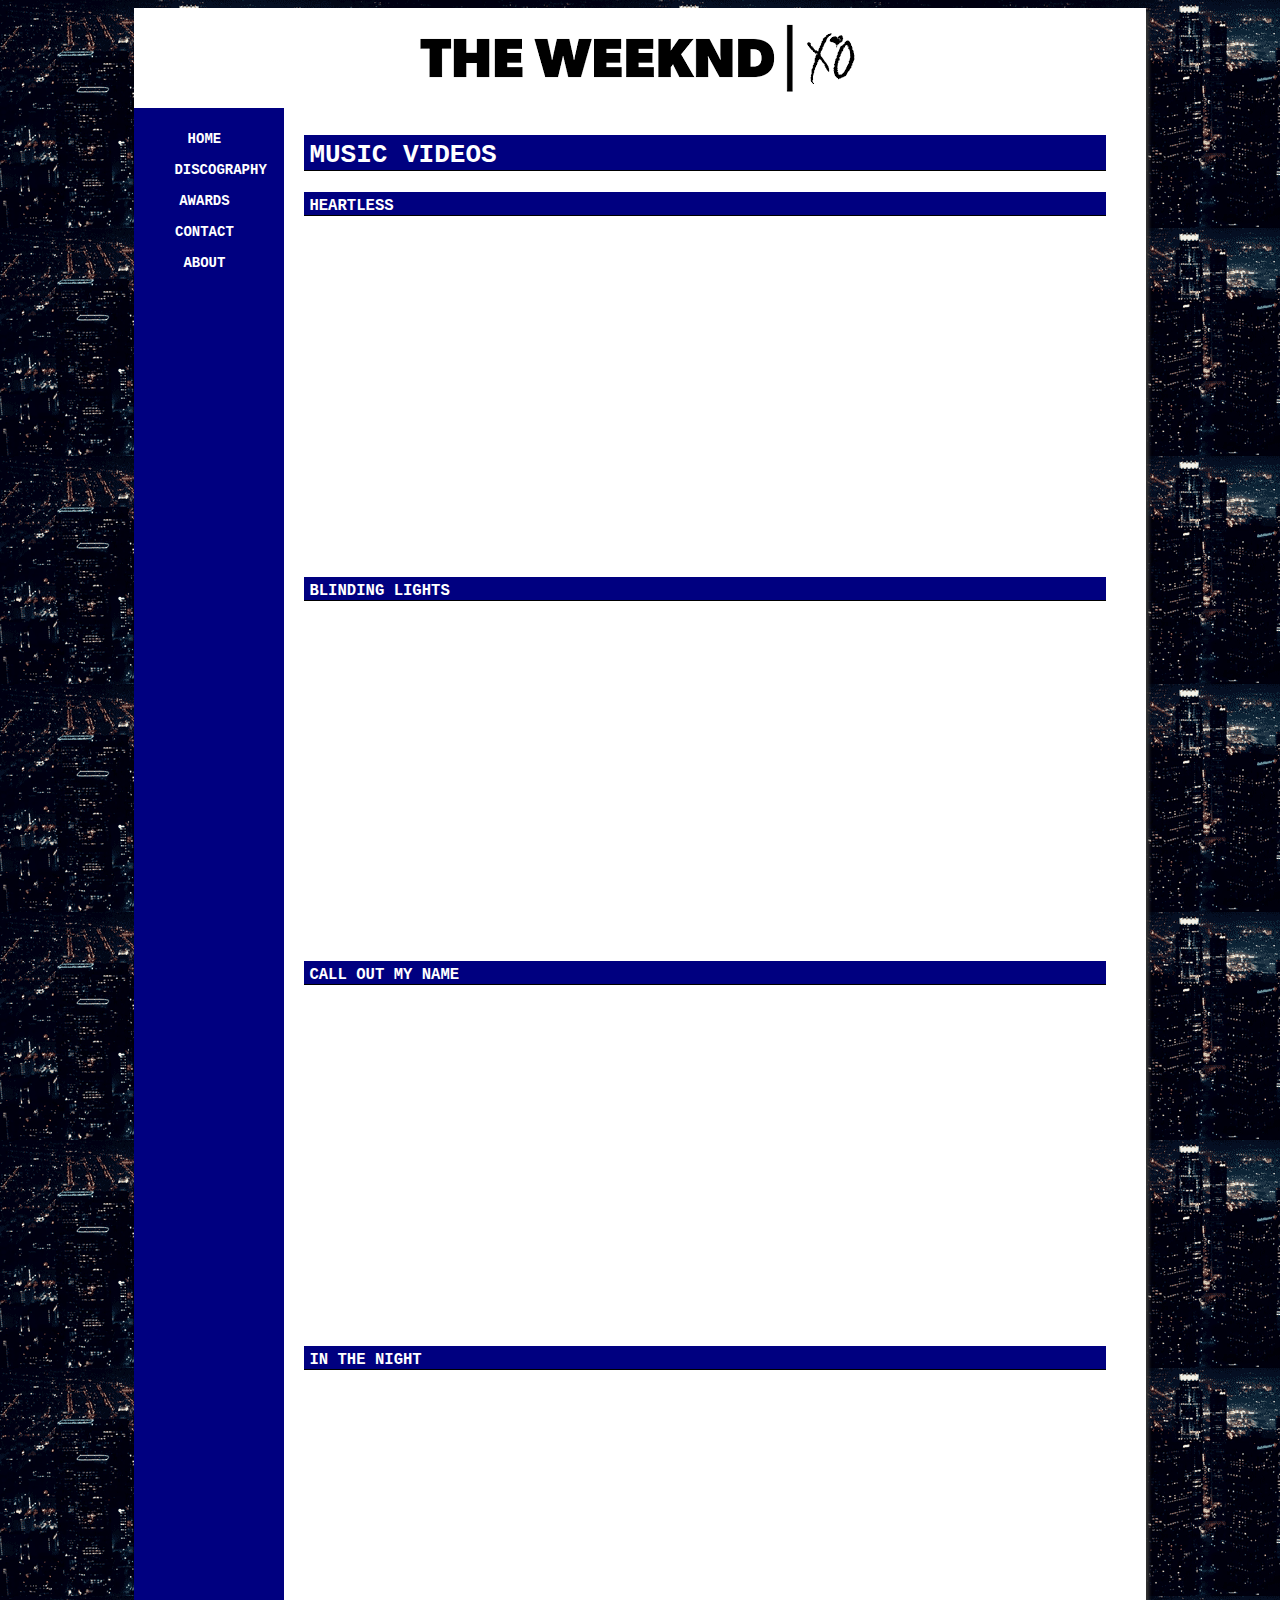
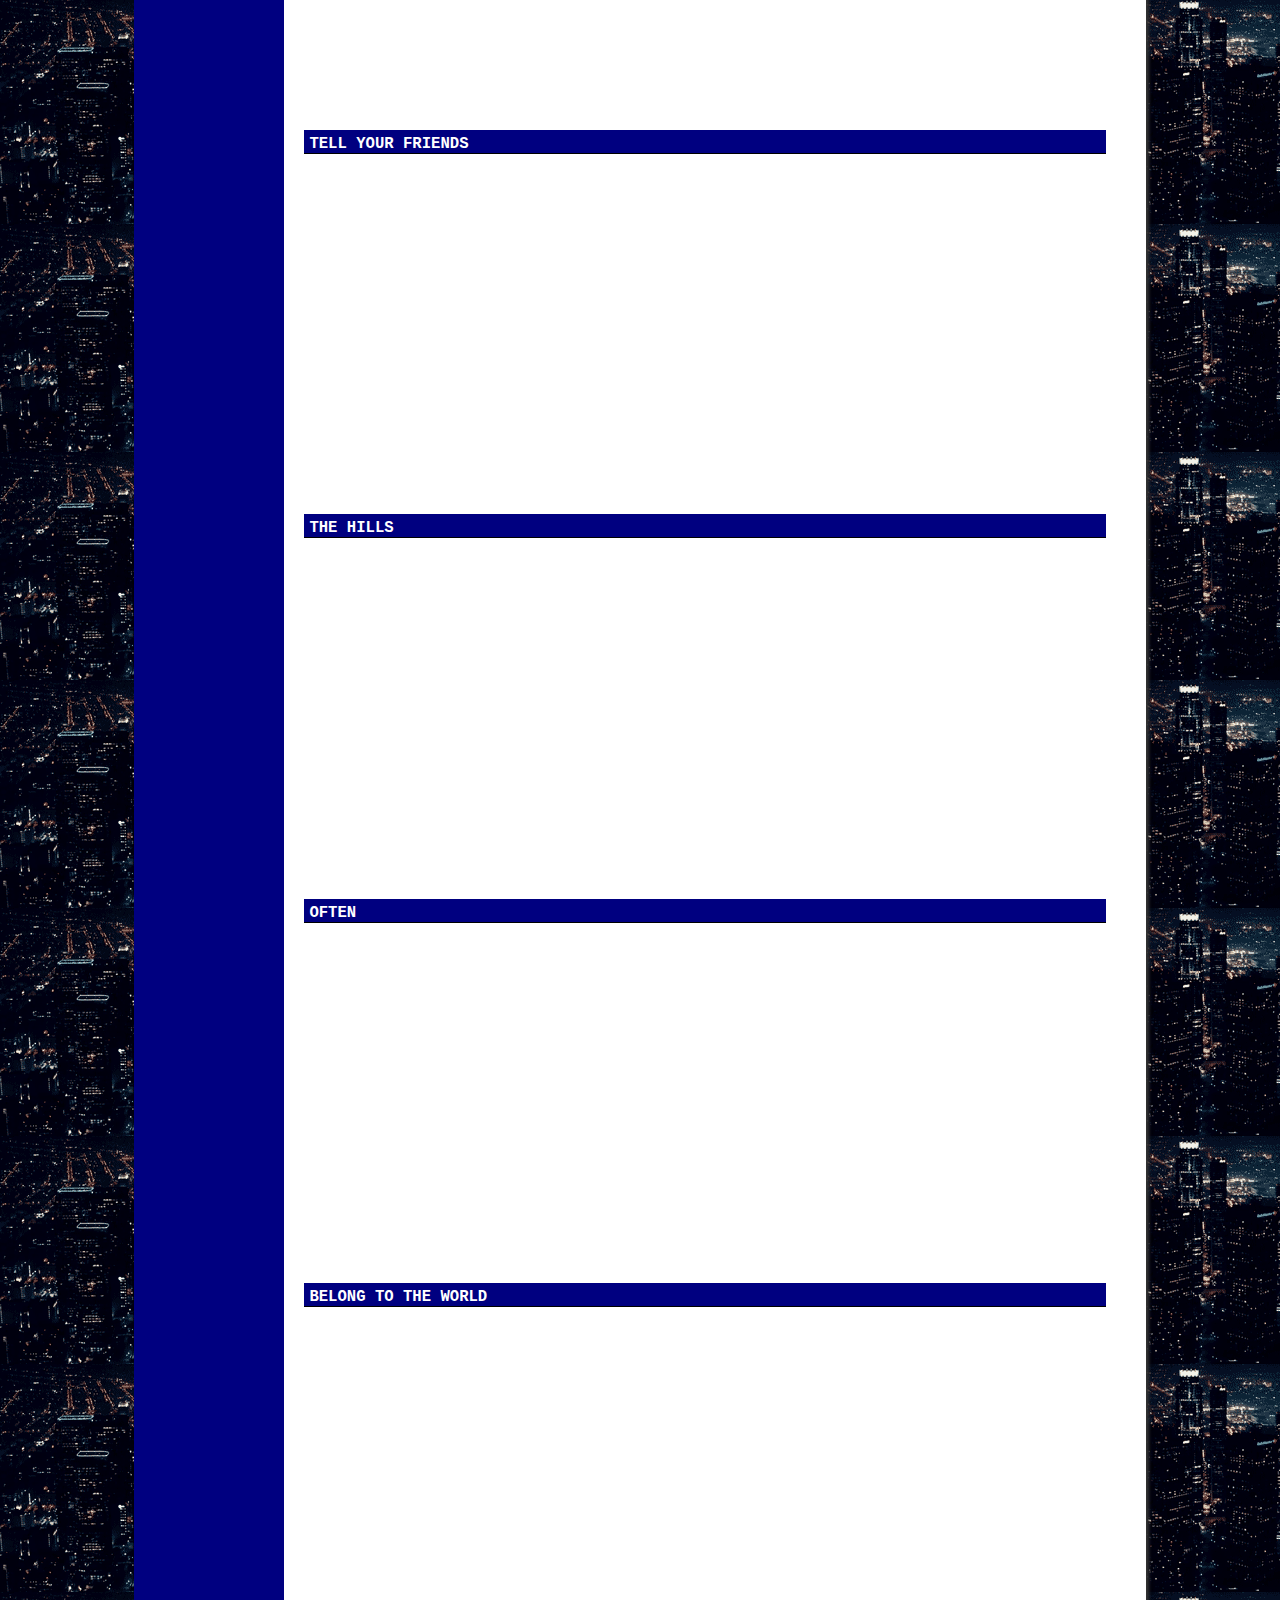
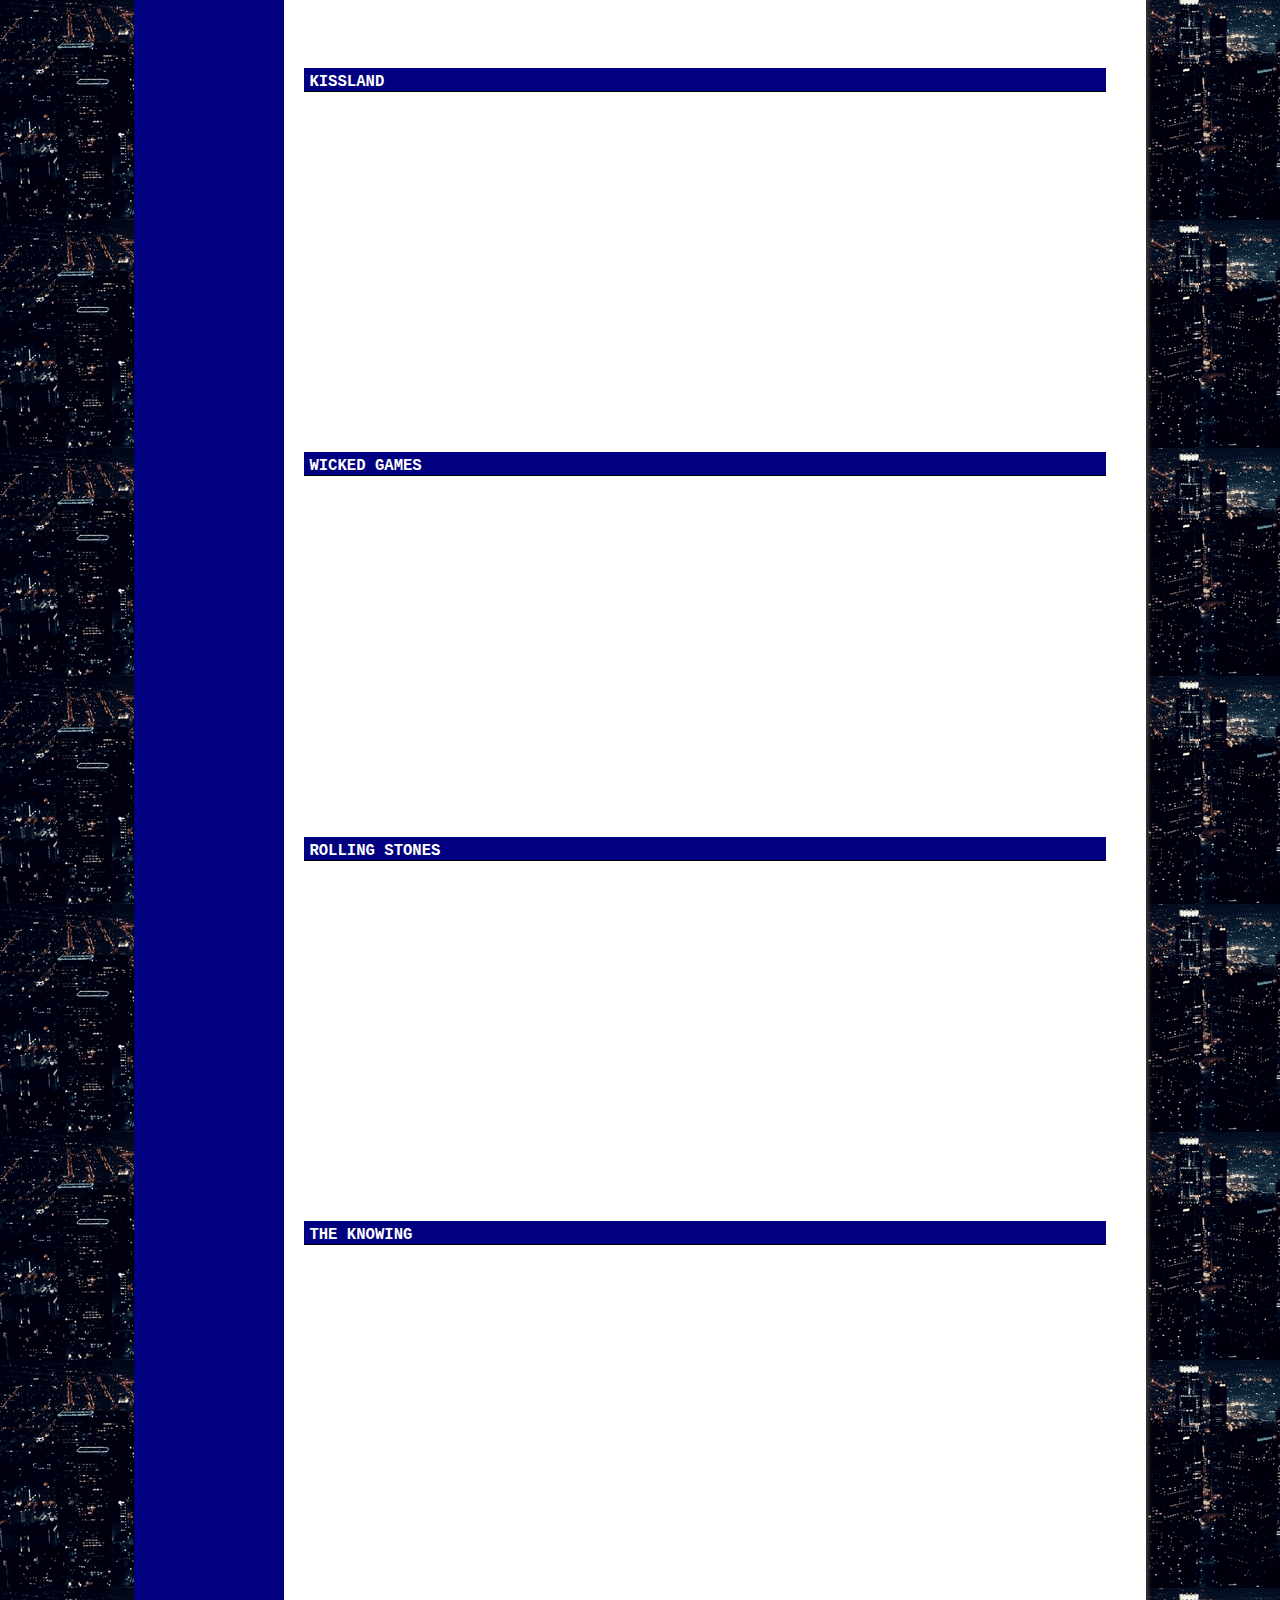
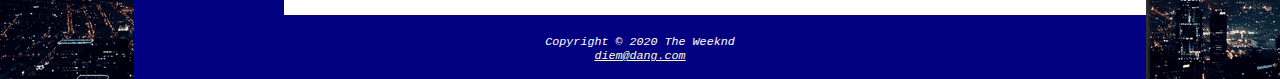
<file: TheWeeknd/index.html>
<!DOCTYPE html>
<html lang="en">
<head>
<title>T H E W E E K N D</title>
<meta charset="utf-8">
<link rel="stylesheet" href="theweeknd.css">
<!--[if lt IE 9]>
<script src=" http://html5shim.googlecode.com/svn/trunk/html5.js ">
</script>
<![endif]-->
</head>
<body>
<div id="wrapper">
<header>THE WEEKND</header>
<nav>
<ul>
 <li><a href="index.html">HOME</a></li><br>
 <li><a href="discography.html">DISCOGRAPHY</a></li><br>
 <li><a href="awards.html">AWARDS</a></li><br>
 <li><a href="contact.html">CONTACT</a></li><br>
  <li><a href="about.html">ABOUT</a></li><br>
</ul>
</nav>
<main>
<h1>Music Videos </h1>
<h4>Heartless </h4>
<iframe width="560" height="315" src="https://www.youtube.com/embed/1DpH-icPpl0" frameborder="0" allow="accelerometer; autoplay; encrypted-media; gyroscope; picture-in-picture" allowfullscreen></iframe>
<br>
<h4>Blinding Lights </h4>
<iframe width="560" height="315" src="https://www.youtube.com/embed/o6ytLPKscrU" frameborder="0" allow="accelerometer; autoplay; encrypted-media; gyroscope; picture-in-picture" allowfullscreen></iframe>
<br>
<h4>Call Out My Name </h4>
<iframe width="560" height="315" src="https://www.youtube.com/embed/M4ZoCHID9GI" frameborder="0" allow="accelerometer; autoplay; encrypted-media; gyroscope; picture-in-picture" allowfullscreen></iframe>
<br>
<h4> In the Night</h4>
<iframe width="560" height="315" src="https://www.youtube.com/embed/2iFa5We6zqw" frameborder="0" allow="accelerometer; autoplay; encrypted-media; gyroscope; picture-in-picture" allowfullscreen></iframe>
<br>
<h4> Tell Your Friends</h4>
<iframe width="560" height="315" src="https://www.youtube.com/embed/j1ngEIxopUU" frameborder="0" allow="accelerometer; autoplay; encrypted-media; gyroscope; picture-in-picture" allowfullscreen></iframe>
<br>
<h4> The Hills</h4>
<iframe width="560" height="315" src="https://www.youtube.com/embed/yzTuBuRdAyA" frameborder="0" allow="accelerometer; autoplay; encrypted-media; gyroscope; picture-in-picture" allowfullscreen></iframe>
<br>

<h4>Often</h4>
<iframe width="560" height="315" src="https://www.youtube.com/embed/JPIhUaONiLU" frameborder="0" allow="accelerometer; autoplay; encrypted-media; gyroscope; picture-in-picture" allowfullscreen></iframe>
<br>
<h4>Belong to The World</h4>
<iframe width="560" height="315" src="https://www.youtube.com/embed/lYO77zNhWl4" frameborder="0" allow="accelerometer; autoplay; encrypted-media; gyroscope; picture-in-picture" allowfullscreen></iframe>
<br>
<h4>Kissland</h4>
<iframe width="560" height="315" src="https://www.youtube.com/embed/Wq6V9YpE1aE" frameborder="0" allow="accelerometer; autoplay; encrypted-media; gyroscope; picture-in-picture" allowfullscreen></iframe>
<br>
<h4>Wicked games</h4>
<iframe width="560" height="315" src="https://www.youtube.com/embed/O1OTWCd40bc" frameborder="0" allow="accelerometer; autoplay; encrypted-media; gyroscope; picture-in-picture" allowfullscreen></iframe>
<br>
<h4>Rolling Stones</h4>
<iframe width="560" height="315" src="https://www.youtube.com/embed/ORVz_qeKgvg" frameborder="0" allow="accelerometer; autoplay; encrypted-media; gyroscope; picture-in-picture" allowfullscreen></iframe>
<br>
<h4>The Knowing</h4>
<iframe width="560" height="315" src="https://www.youtube.com/embed/vPp5Ty9EE6k" frameborder="0" allow="accelerometer; autoplay; encrypted-media; gyroscope; picture-in-picture" allowfullscreen></iframe>
<br>

</main>
<footer>
Copyright &copy; 2020 The Weeknd<br>
<a href="diem@dang.com">diem@dang.com</a>
</footer>
</div>
</body>
</html>
</file>
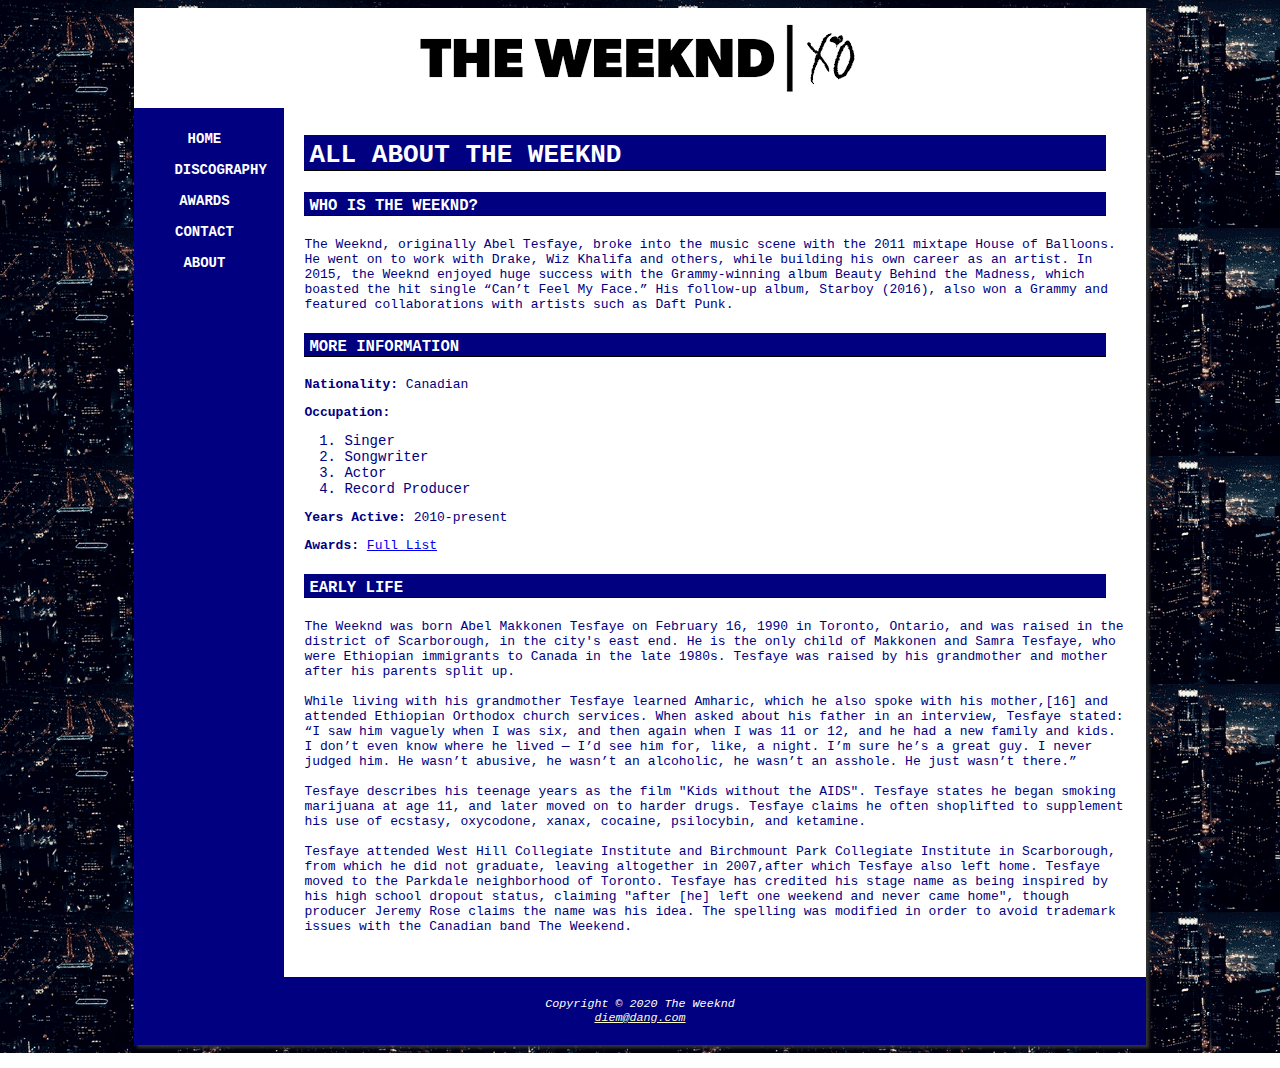
<file: TheWeeknd/about.html>
<!DOCTYPE html>
<html lang="en">
<head>
<title>T H E W E E K N D  A B O U T </title>
<meta charset="utf-8">
<link rel="stylesheet" href="theweeknd.css">
<!--[if lt IE 9]>
<script src=" http://html5shim.googlecode.com/svn/trunk/html5.js ">
</script>
<![endif]-->
</head>
<body>
<div id="wrapper">
<header>THE WEEKND</header>
<nav>
<ul>
 <li><a href="index.html">HOME</a></li><br>
 <li><a href="discography.html">DISCOGRAPHY</a></li><br>
 <li><a href="awards.html">AWARDS</a></li><br>
 <li><a href="contact.html">CONTACT</a></li><br>
  <li><a href="about.html">ABOUT</a></li><br>
</ul>
</nav>
<main>
<h1> All About The Weeknd </h1>
<h4> Who is The Weeknd? </h4>
<p>The Weeknd, originally Abel Tesfaye, broke into the music scene with the 2011 mixtape House of Balloons. He went on to work with Drake, Wiz Khalifa and others, while building his own career as an artist. In 2015, the Weeknd enjoyed huge success with the Grammy-winning album Beauty Behind the Madness, which boasted the hit single “Can’t Feel My Face.” His follow-up album, Starboy (2016), also won a Grammy and featured collaborations with artists such as Daft Punk. </p>

<h4>More Information </h4>
<p><b>Nationality:</b> Canadian </p>
<p><b> Occupation: </b><ol>
<li> Singer
<li>Songwriter
<li>Actor
<li>Record Producer</li>
 </ol></p>
<p><b>Years Active: </b> 2010-present </p>
<p><b>Awards: </b> <a href="awards.html">Full List </a></p>

<h4> Early Life</h4>
<p> The Weeknd was born Abel Makkonen Tesfaye on February 16, 1990 in Toronto, Ontario, and was raised in the district of Scarborough, in the city's east end. He is the only child of Makkonen and Samra Tesfaye, who were Ethiopian immigrants to Canada in the late 1980s. Tesfaye was raised by his grandmother and mother after his parents split up. 
<br><br>While living with his grandmother Tesfaye learned Amharic, which he also spoke with his mother,[16] and attended Ethiopian Orthodox church services. When asked about his father in an interview, Tesfaye stated: “I saw him vaguely when I was six, and then again when I was 11 or 12, and he had a new family and kids. I don’t even know where he lived — I’d see him for, like, a night. I’m sure he’s a great guy. I never judged him. He wasn’t abusive, he wasn’t an alcoholic, he wasn’t an asshole. He just wasn’t there.” 
<br><br>Tesfaye describes his teenage years as the film "Kids without the AIDS". Tesfaye states he began smoking marijuana at age 11, and later moved on to harder drugs. Tesfaye claims he often shoplifted to supplement his use of ecstasy, oxycodone, xanax, cocaine, psilocybin, and ketamine. 
<br><br>Tesfaye attended West Hill Collegiate Institute and Birchmount Park Collegiate Institute in Scarborough, from which he did not graduate, leaving altogether in 2007,after which Tesfaye also left home. Tesfaye moved to the Parkdale neighborhood of Toronto. Tesfaye has credited his stage name as being inspired by his high school dropout status, claiming "after [he] left one weekend and never came home", though producer Jeremy Rose claims the name was his idea. The spelling was modified in order to avoid trademark issues with the Canadian band The Weekend.</p>

</main>
<footer>
Copyright &copy; 2020 The Weeknd<br>
<a href="diem@dang.com">diem@dang.com</a>
</footer>
</div>
</body>
</html>
</file>
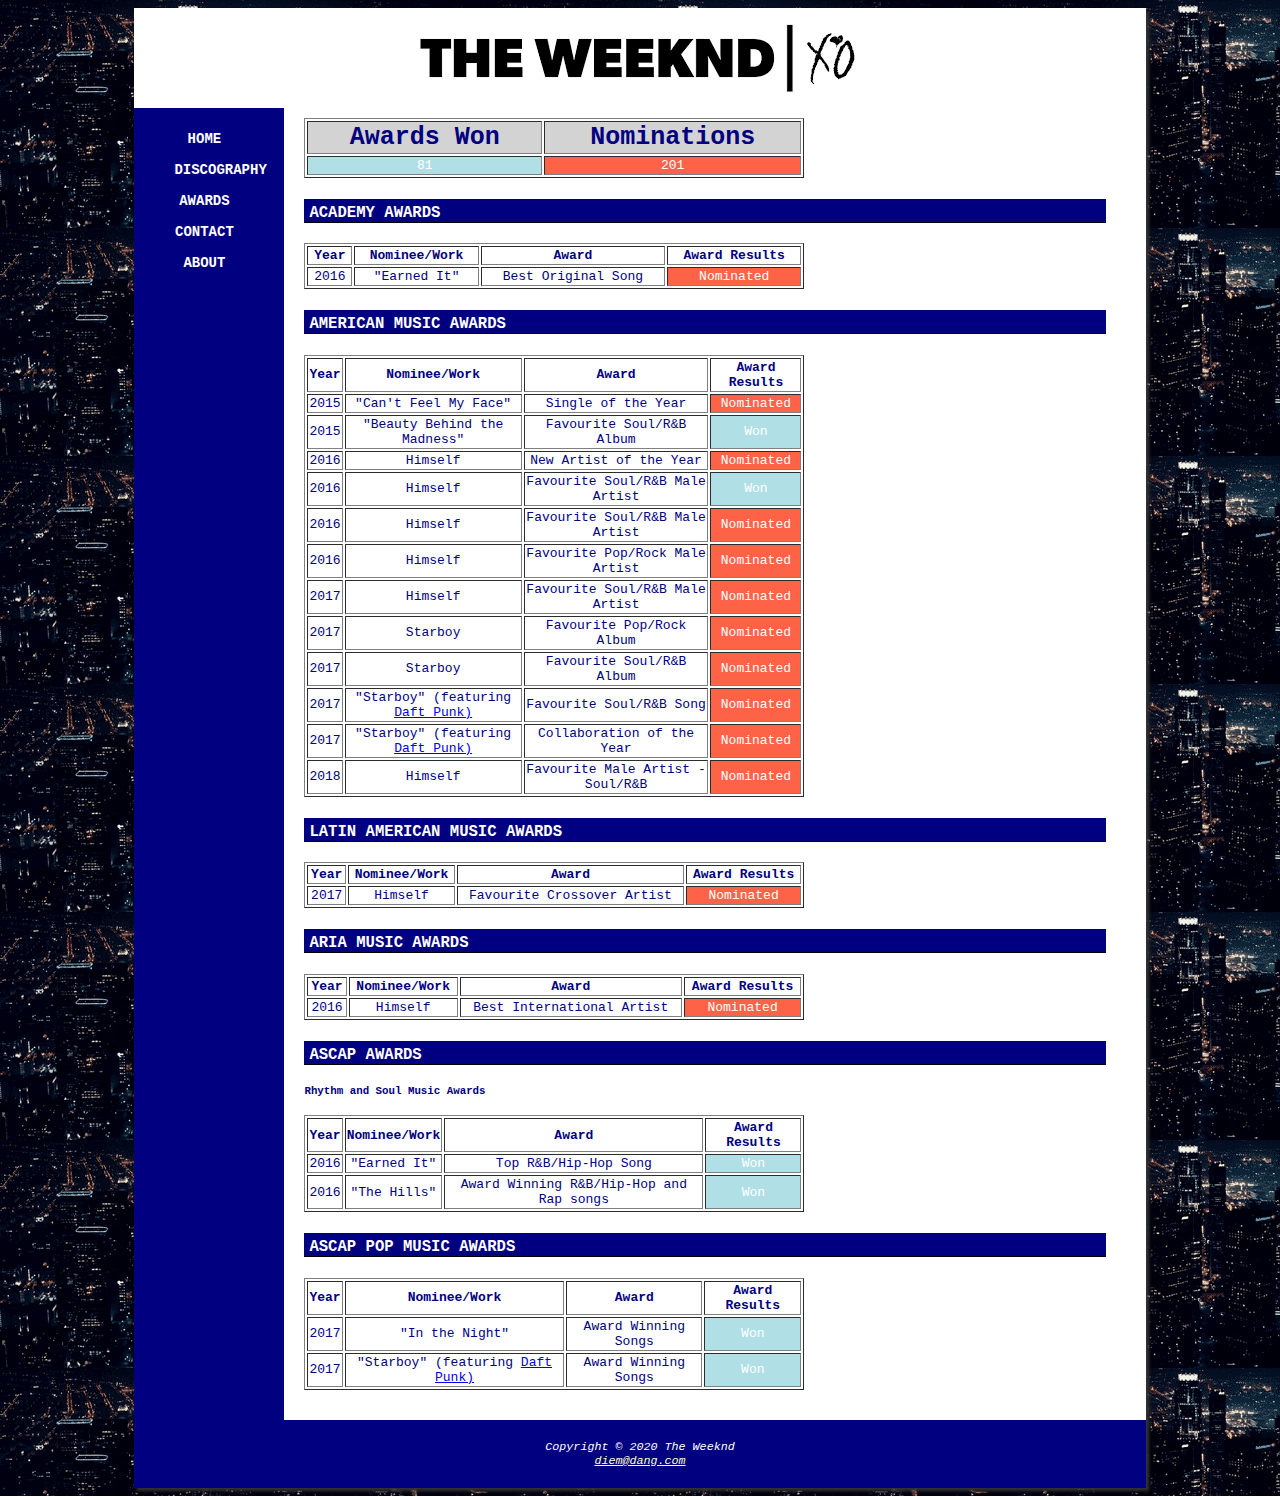
<file: TheWeeknd/awards.html>
<!DOCTYPE html>
<html lang="en">
<head>
<title>T H E W E E K N D  A W A R D S</title>
<meta charset="utf-8">
<style>
.hot{
	background-color:Tomato;
	color:white;
	font-family: monospace;
}

.cool{
	background-color:PowderBlue;
	color:white;
	font-family: monospace;
}
</style>
<link rel="stylesheet" href="theweeknd.css">
<!--[if lt IE 9]>
<script src=" http://html5shim.googlecode.com/svn/trunk/html5.js ">
</script>
<![endif]-->

</head>
<body>
<div id="wrapper">
<header>THE WEEKND</h1></header>
<nav>
<ul>
 <li><a href="index.html">HOME</a></li><br>
 <li><a href="discography.html">DISCOGRAPHY</a></li><br>
 <li><a href="awards.html">AWARDS</a></li><br>
 <li><a href="contact.html">CONTACT</a></li><br>
  <li><a href="about.html">ABOUT</a></li><br>
</ul>
</nav>
<main>
<table border = "1" width = "500">

<tr align = "center" style = "font-size:25px; background-color:lightgrey;"> 
<th>Awards Won</th>
<th>Nominations</th>
</tr>

<tr align = "center" style "font-size:15px; background-color:lightgrey;">
<td class= "cool"> 81</td>
<td class= "hot"> 201</td>
</tr>
</table>
<h4>Academy Awards</h4>

<table border = "1" width = "500">

<tr align = "center" "background-color:white;"> 
<th>Year</th>
<th>Nominee/Work</th>
<th>Award</th>
<th>Award Results</th>
</tr>

<tr align = "center">
<td> 2016</td>
<td> "Earned It"</td>
<td> Best Original Song </td>
<td class= "hot"> Nominated </td>
</tr>
</table>

<h4>American Music Awards</h4>

<table border = "1" width = "500">

<tr align = "center" "background-color:white;"> 
<th>Year</th>
<th>Nominee/Work</th>
<th>Award</th>
<th>Award Results</th>
</tr>

<tr align = "center">
<td> 2015</td>
<td> "Can't Feel My Face"</td>
<td> Single of the Year </td>
<td class= "hot"> Nominated </td>
</tr>
<tr align = "center">
<td> 2015</td>
<td> "Beauty Behind the Madness"</td>
<td> Favourite Soul/R&B Album </td>
<td class= "cool"> Won </td>

<tr align = "center">
<td> 2016</td>
<td> Himself</td>
<td> New Artist of the Year </td>
<td class= "hot"> Nominated </td>
</tr>

<tr align = "center">
<td> 2016</td>
<td> Himself</td>
<td> Favourite Soul/R&B Male Artist </td>
<td class= "cool"> Won </td>
</tr>

<tr align = "center">
<td> 2016</td>
<td> Himself</td>
<td> Favourite Soul/R&B Male Artist </td>
<td class= "hot"> Nominated </td>
</tr>

<tr align = "center">
<td> 2016</td>
<td> Himself</td>
<td> Favourite Pop/Rock Male Artist </td>
<td class= "hot"> Nominated </td>
</tr>

<tr align = "center">
<td> 2017</td>
<td> Himself</td>
<td> Favourite Soul/R&B Male Artist </td>
<td class= "hot"> Nominated </td>
</tr>

<tr align = "center">
<td> 2017</td>
<td> Starboy</td>
<td> Favourite Pop/Rock Album </td>
<td class= "hot"> Nominated </td>
</tr>

<tr align = "center">
<td> 2017</td>
<td> Starboy</td>
<td> Favourite Soul/R&B Album </td>
<td class= "hot"> Nominated </td>
</tr>

<tr align = "center">
<td> 2017</td>
<td> "Starboy" (featuring <a href= "https://en.wikipedia.org/wiki/Daft_Punk"> Daft Punk) </a> </td>
<td> Favourite Soul/R&B Song </td>
<td class= "hot"> Nominated </td>
</tr>

<tr align = "center">
<td> 2017</td>
<td> "Starboy" (featuring <a href= "https://en.wikipedia.org/wiki/Daft_Punk"> Daft Punk) </a> </td>
<td> Collaboration of the Year </td>
<td class= "hot"> Nominated </td>
</tr>

<tr align = "center">
<td> 2018</td>
<td> Himself </td>
<td> Favourite Male Artist - Soul/R&B </td>
<td class= "hot"> Nominated </td>
</tr>
</table>

<h4>Latin American Music Awards</h4>

<table border = "1" width = "500">

<tr align = "center" "background-color:white;"> 
<th>Year</th>
<th>Nominee/Work</th>
<th>Award</th>
<th>Award Results</th>
</tr>

<tr align = "center">
<td> 2017</td>
<td> Himself</td>
<td> Favourite Crossover Artist </td>
<td class= "hot"> Nominated </td>
</tr>
</table>

<h4>ARIA Music Awards</h4>

<table border = "1" width = "500">

<tr align = "center" "background-color:white;"> 
<th>Year</th>
<th>Nominee/Work</th>
<th>Award</th>
<th>Award Results</th>
</tr>

<tr align = "center">
<td> 2016</td>
<td> Himself</td>
<td> Best International Artist </td>
<td class= "hot"> Nominated </td>
</tr>
</table>

<h4>ASCAP Awards</h4>
<h5>Rhythm and Soul Music Awards </h5>
<table border = "1" width = "500">

<tr align = "center" "background-color:white;"> 
<th>Year</th>
<th>Nominee/Work</th>
<th>Award</th>
<th>Award Results</th>
</tr>

<tr align = "center">
<td> 2016</td>
<td> "Earned It"</td>
<td> Top R&B/Hip-Hop Song </td>
<td class= "cool"> Won </td>
</tr>

<tr align = "center">
<td> 2016</td>
<td> "The Hills"</td>
<td> Award Winning R&B/Hip-Hop and Rap songs </td>
<td class= "cool"> Won </td>
</tr>
</table>

<h4>ASCAP Pop Music Awards </h4>
<table border = "1" width = "500">

<tr align = "center" "background-color:white;"> 
<th>Year</th>
<th>Nominee/Work</th>
<th>Award</th>
<th>Award Results</th>
</tr>

<tr align = "center">
<td> 2017</td>
<td> "In the Night"</td>
<td> Award Winning Songs </td>
<td class= "cool"> Won </td>
</tr>

<tr align = "center">
<td> 2017</td>
<td> "Starboy" (featuring <a href= "https://en.wikipedia.org/wiki/Daft_Punk"> Daft Punk) </a> </td>
<td> Award Winning Songs </td>
<td class= "cool"> Won </td>
</tr>
</table>
</main>

<footer>
Copyright &copy; 2020 The Weeknd<br>
<a href="diem@dang.com">diem@dang.com</a>
</footer>
<div>
</body>
</html>
</file>
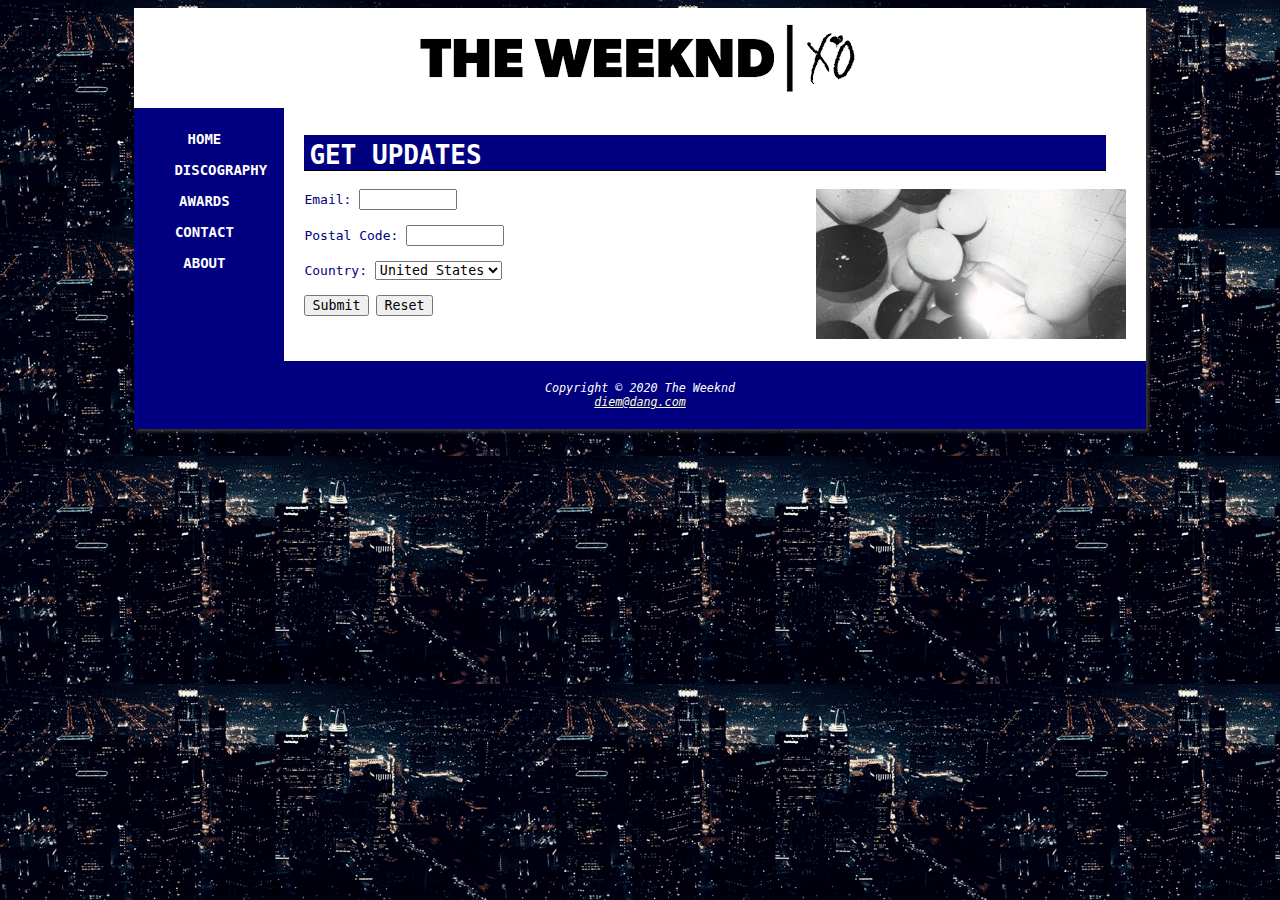
<file: TheWeeknd/contact.html>
<!DOCTYPE html>
<html lang="en">
<head>
<title>T H E W E E K N D  C O N T A C T</title>
<meta charset="utf-8">
<style>
option {
font-family: monospace;
}
select {
font-family: monospace;
}
input {
font-family: monospace;
}
</style>
<link rel="stylesheet" href="theweeknd.css">
<!--[if lt IE 9]>
<script src=" http://html5shim.googlecode.com/svn/trunk/html5.js ">
</script>
<![endif]-->
</head>
<body>
<div id="wrapper">
<header>THE WEEKND</header>
<nav>
<ul>
 <li><a href="index.html">HOME</a></li><br>
 <li><a href="discography.html">DISCOGRAPHY</a></li><br>
 <li><a href="awards.html">AWARDS</a></li><br>
 <li><a href="contact.html">CONTACT</a></li><br>
  <li><a href="about.html">ABOUT</a></li><br>
</ul>
</nav>
<main>
<h1>Get Updates </h1>
<a href="https://en.wikipedia.org/wiki/Kiss_Land"><img src="smiling.jpg"  width="310" height= "150" alt="Kissland" class="floatright"></a>
<form>
Email:
<input type = "tel" name = "Website" size= "10px" required= "Please enter a URL"> <br><br>
Postal Code:
<input type = "search" name = "search" size= "10px" required= "Please enter a URL"> <br><br>
<label>Country:
<select name= "country"> 
<option value = "US"> United States </option>
<option value = "CA"> Canada </option>
<option value = "VN"> Viet Nam </option>
<option value = "SK"> South Korea </option>
<option value = "AR"> Argentina </option>
</select> <br>
<br>
<input type = "submit">
<input type = "reset"> <br> </fieldset>
<br>
</form>
</main>
<footer>
Copyright &copy; 2020 The Weeknd<br>
<a href="diem@dang.com">diem@dang.com</a>
</footer>
  </div>
</body>
</html>
</file>
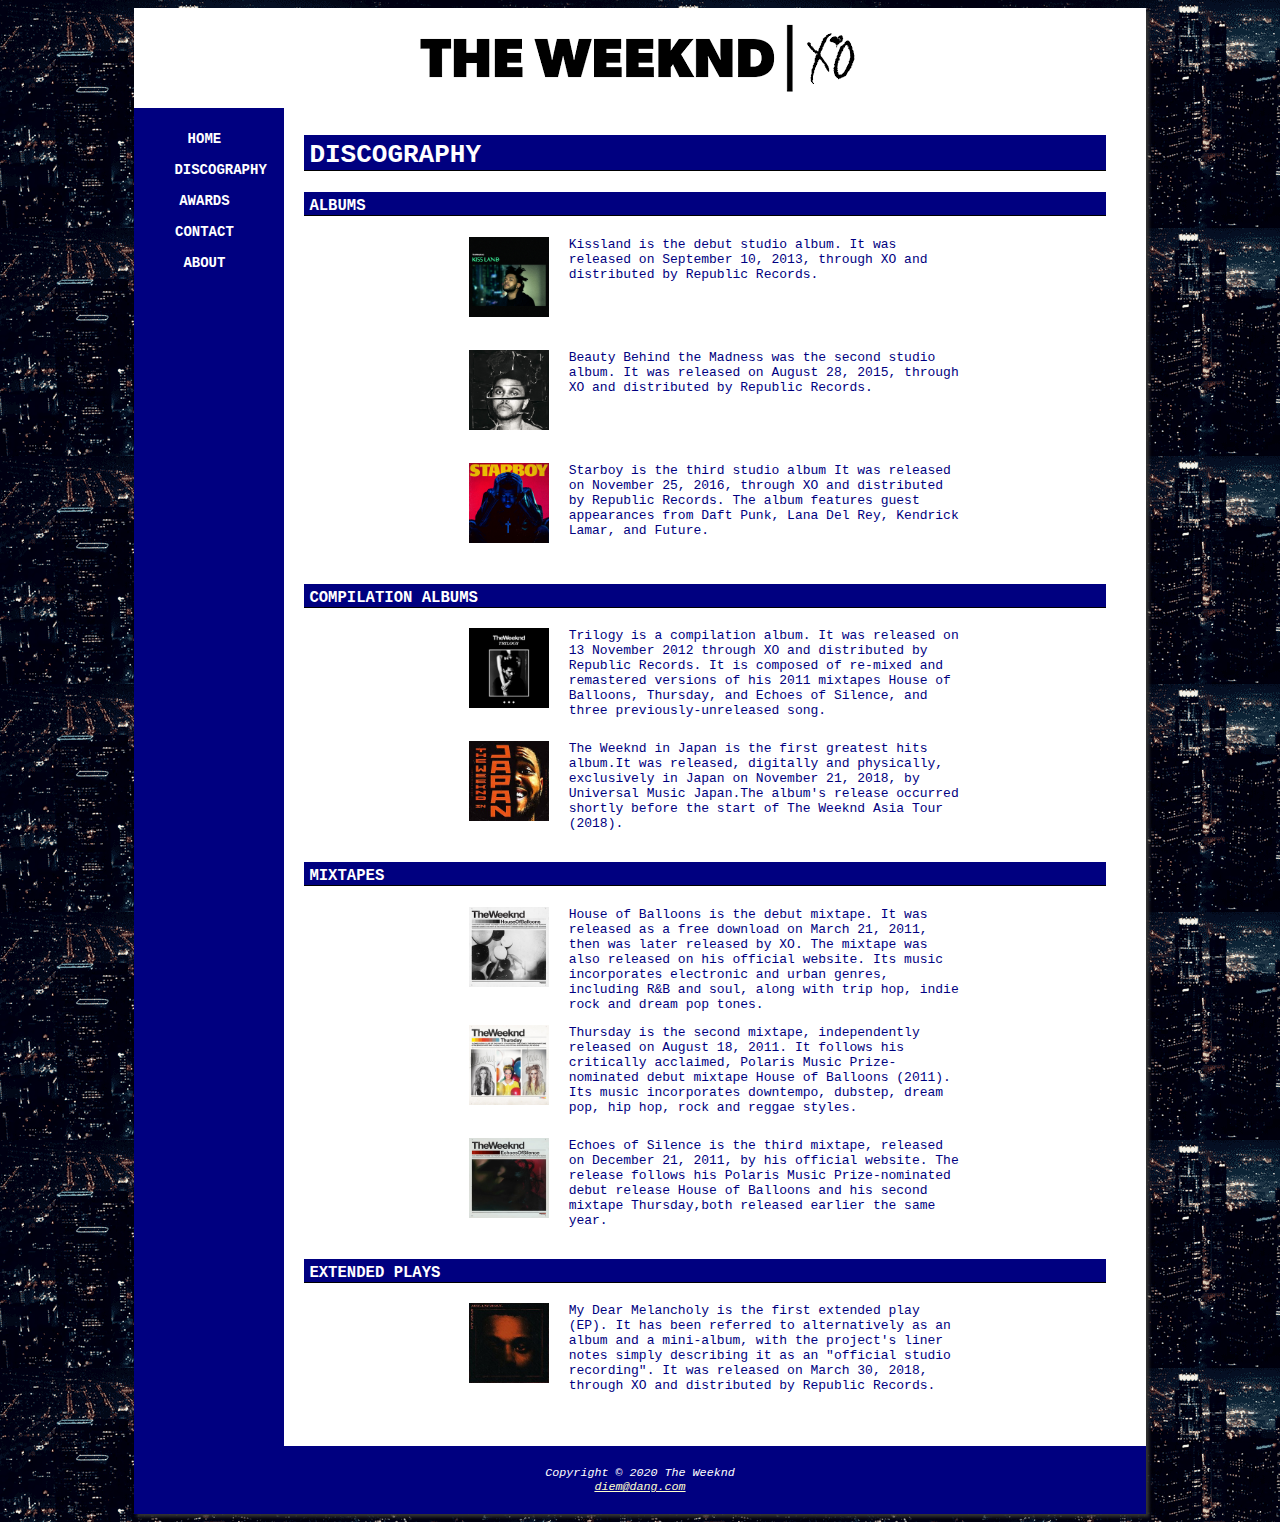
<file: TheWeeknd/discography.html>
<!DOCTYPE html>
<html lang="en">
<head>
<title>T H E W E E K N D  D I S C O G R A P H Y</title>
<meta charset="utf-8">
<meta name="viewport" content="width=device-width, initial-scale=1.0"> 
<link rel="stylesheet" href="theweeknd.css">
<!--[if lt IE 9]>
<script src=" http://html5shim.googlecode.com/svn/trunk/html5.js ">
</script>
<![endif]-->
</head>
<body>
<div id="wrapper">
<header>THE WEEKND</header>
<nav>
<ul>
  <li><a href="index.html">HOME</a></li><br>
 <li><a href="discography.html">DISCOGRAPHY</a></li><br>
 <li><a href="awards.html">AWARDS</a></li><br>
 <li><a href="contact.html">CONTACT</a></li><br>
  <li><a href="about.html">ABOUT</a></li><br>
</ul>
</nav>
<main>
<h1>DISCOGRAPHY</h1>
<h4>Albums</h4>
<p class="details">
<a href="https://en.wikipedia.org/wiki/Kiss_Land"><img src="kissland.jpg" height="80" width="80" alt="Kissland" class="floatleft"></a>
Kissland is the debut studio album. It was released on September 10, 2013, through XO and distributed by Republic Records.</p>
<p class="details">
<a href="https://en.wikipedia.org/wiki/Beauty_Behind_the_Madness"><img src="beautybehindmadness.jpg" height="80" width="80" alt="Beauty Behind the Madness" class="floatleft"></a>
Beauty Behind the Madness was the second studio album. It was released on August 28, 2015, through XO and distributed by Republic Records. </p>
<p class="details">
<a href="https://en.wikipedia.org/wiki/Starboy_(album)"><img src="starboy.jpg" height="80" width="80" alt="Beauty Behind the Madness" class="floatleft"></a>
Starboy is the third studio album It was released on November 25, 2016, through XO and distributed by Republic Records. The album features guest appearances from Daft Punk, Lana Del Rey, Kendrick Lamar, and Future. </p>
<h4>Compilation Albums</h4>
<p class="details">
<a href="https://en.wikipedia.org/wiki/Trilogy_(The_Weeknd_album)"><img src="trilogy.jpg" height="80" width="80" alt="Trilogy" class="floatleft"></a>
Trilogy is a compilation album. It was released on 13 November 2012 through XO and distributed by Republic Records. It is composed of re-mixed and remastered versions of his 2011 mixtapes House of Balloons, Thursday, and Echoes of Silence, and three previously-unreleased song.</p>
<p class="details">
<a href="https://en.wikipedia.org/wiki/The_Weeknd_in_Japan"><img src="japan.jpg" height="80" width="80" alt="The Weeknd in Japan" class="floatleft"></a>
The Weeknd in Japan is the first greatest hits album.It was released, digitally and physically, exclusively in Japan on November 21, 2018, by Universal Music Japan.The album's release occurred shortly before the start of The Weeknd Asia Tour (2018).</p>
<h4>Mixtapes</h4>
<p class="details">
<a href="https://en.wikipedia.org/wiki/House_of_Balloons"><img src="hob.jpg" height="80" width="80" alt="House of Balloons" class="floatleft"></a>
House of Balloons is the debut mixtape. It was released as a free download on March 21, 2011, then was later released by XO. The mixtape was also released on his official website. Its music incorporates electronic and urban genres, including R&B and soul, along with trip hop, indie rock and dream pop tones.</p>
<p class="details">
<a href="https://en.wikipedia.org/wiki/Thursday_(album)"><img src="thursday.jpg" height="80" width="80" alt="Thursday" class="floatleft"></a>
Thursday is the second mixtape, independently released on August 18, 2011. It follows his critically acclaimed, Polaris Music Prize-nominated debut mixtape House of Balloons (2011). Its music incorporates downtempo, dubstep, dream pop, hip hop, rock and reggae styles. </p>
<p class="details">
<a href="https://en.wikipedia.org/wiki/Echoes_of_Silence"><img src="eos.jpg" height="80" width="80" alt="Echoes of Silence" class="floatleft"></a>
Echoes of Silence is the third mixtape, released on December 21, 2011, by his official website. The release follows his Polaris Music Prize-nominated debut release House of Balloons and his second mixtape Thursday,both released earlier the same year.</p>
<h4>Extended Plays</h4>
<p class="details">
<a href="https://en.wikipedia.org/wiki/My_Dear_Melancholy"><img src="mdm.jpg" height="80" width="80" alt="My Dear Melancholy" class="floatleft"></a>
My Dear Melancholy is the first extended play (EP). It has been referred to alternatively as an album and a mini-album, with the project's liner notes simply describing it as an "official studio recording". It was released on March 30, 2018, through XO and distributed by Republic Records.</p>
</main>
<footer>
Copyright &copy; 2020 The Weeknd<br>
<a href="diem@dang.com">diem@dang.com</a>
</footer>
</div>
</body>
</html>
</file>
<file: TheWeeknd/theweeknd.css>
body {  background-image: url(background.gif);
      color:#000080;
      font-family: monospace; 
}
#wrapper { width: 80%;
           margin-right: auto;
		   margin-left: auto;
		   background-color:#000080;
		   min-width: 700px;
		   max-width: 1024px;
		   box-shadow: 3px 3px 3px #333333;
}
header { background-color:#FFFFFF;
       color: #FFFFFF;
       background-image: url(logo.jpg);
	   background-position: center;
	   background-repeat: no-repeat;
	   	   line-height: 100px;
}
h1 { text-transform: uppercase;
     background-color: 	#000080;
     color: #FFFFFF;
	  border-bottom: 1px solid #000000;
     padding: 5px 0 0 5px;
     margin-right: 20px;
     clear: left; }
}
h2 { text-transform: uppercase;
     background-color: 	#000080;
     color: #FFFFFF;
     font-size: 1.2em;
     border-bottom: 1px solid #000000;
     padding: 5px 0 0 5px;
     margin-right: 20px;
     clear: left; }
 h4 { text-transform: uppercase;
     background-color: 	#000080;
     color: #FFFFFF;
     font-size: 1.2em;
	padding: 5px 0 0 5px;
	 border-bottom: 1px solid #000000;
     margin-right: 20px;
     clear: left; }
nav { text-align: center; 
     float: left;
	 width: 100px;
	 font-weight: bold;
	 padding-top: 10px;
	 position: absolute;
}
nav a { text-decoration: none;
       padding-bottom: 15px; 
}
nav a:link { color: #FFFFFF; }
nav a:visited { color: #ccaa66; }
nav a:hover { color: #330000; }
nav ul { list-style-type: none; }
li {
	font-size: 14px;
	
}
ol{
      font-family: monospace;
}
main { padding: 10px 20px 30px 20px;
       margin-left: 150px;
	   background-color: #FFFFFF;
	   color:#000080;   
}
.floatright { float: right; 
              padding-left: 20px;
			  padding-bottom: 20px;}
.floatleft { float: left; 
             padding-right: 20px;
			 padding-bottom: 20px;
}

.details { padding-left: 20%;
           padding-right: 20%;
		   overflow: auto;
}
img { border-style: none; }
footer { background-color: #000080;
       color: #FFFFFF;
	   font-size: .90em;
	   font-style: italic;
	   text-align: center; 
	   padding: 20px;
}
footer a:link { color: #ffffcc; }
footer a:visited { color: #f2eab7; }
footer a:hover { color: #330000; }
header, main, nav, footer { display: block; }
</file>
